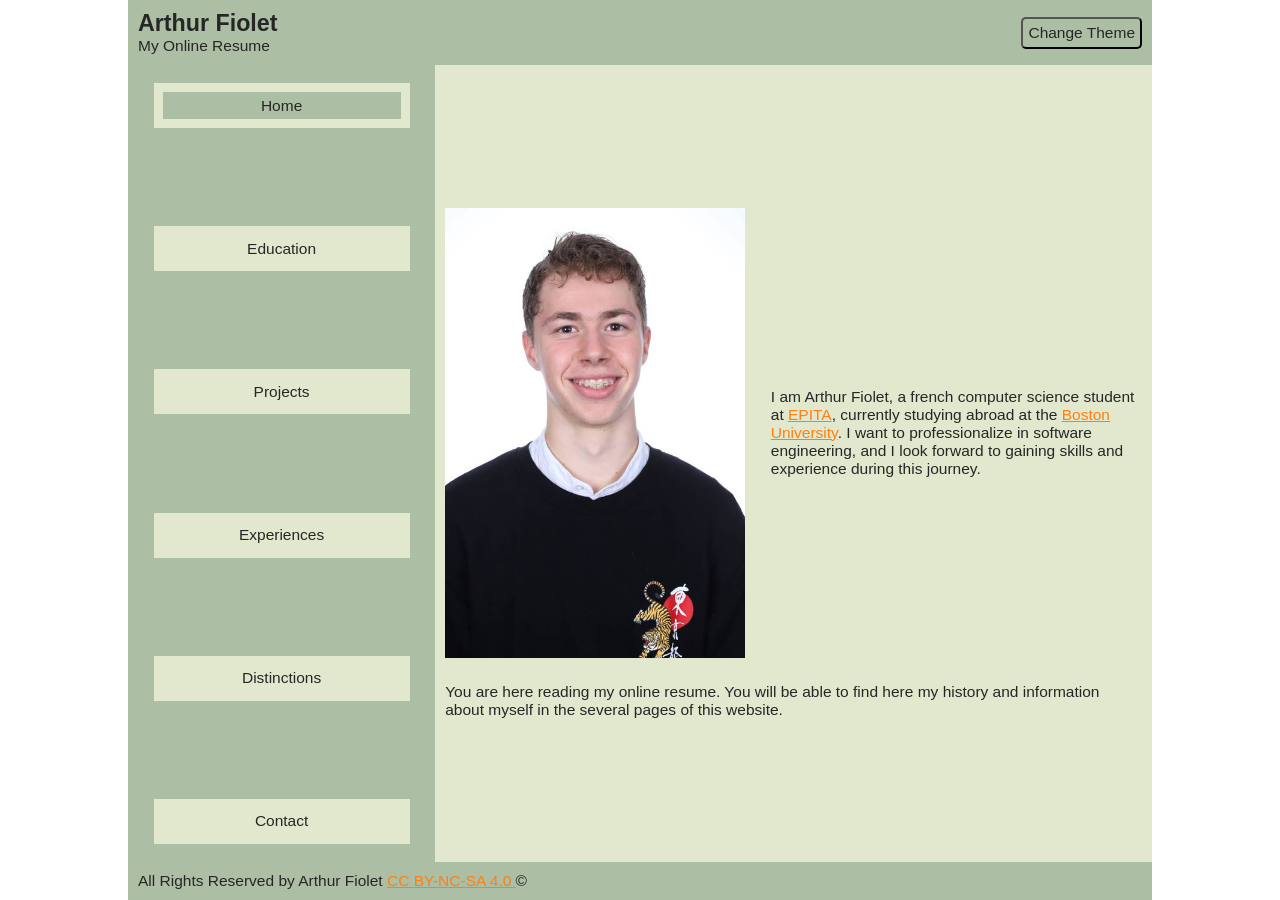
<file: index.html>
<!DOCTYPE html>
<html>

<head>
    <meta charset="UTF-8">
    <title>Home | Resume</title>
    <link rel="stylesheet" type="text/css" href="style.css">
    <meta name="google-adsense-account" content="ca-pub-6222809100864379">
</head>

<body>
    <div id="main-container">
        <header>
            <div>
                <h1>Arthur Fiolet</h1>
                <p>My Online Resume</p>
            </div>
            <button id="theme-button" onclick="switchTheme()">
                Change Theme
            </button>
        </header>
        <div id="main-row">
            <nav>
                <ul>
                    <a href="." id="selected">
                        <li>Home</li>
                    </a>
                    <a href="./education.html">
                        <li>Education</li>
                    </a>
                    <a href="./projects.html">
                        <li>Projects</li>
                    </a>
                    <a href="./experiences.html">
                        <li>Experiences</li>
                    </a>
                    <a href="./distinctions.html">
                        <li>Distinctions</li>
                    </a>
                    <a href="./contact.html">
                        <li>Contact</li>
                    </a>
                </ul>
            </nav>
            <main id="index">
                <div id="row">
                    <img src="./resources/me.jpg" alt="Portrait of Arthur Fiolet" id="portrait" />
                    <p>
                        I am Arthur Fiolet, a french computer science student at
                        <a href="https://epita.fr" target="_blank" rel="noopener noreferrer">
                            EPITA</a>, currently studying abroad at the
                        <a href="http://bu.edu" target="_blank" rel="noopener noreferrer">
                            Boston University</a>.
                        I want to professionalize in software engineering, and I look forward to gaining skills and
                        experience during this journey.
                    </p>
                </div>
                <p>
                    You are here reading my online resume. You will be able to find here my history and information
                    about myself in the several pages of this website.
                </p>
            </main>
        </div>
        <footer>
            <p>
                All Rights Reserved by Arthur Fiolet
                <a href="https://creativecommons.org/licenses/by-nc-sa/4.0/" target="_blank" rel="noopener noreferrer">
                    CC BY-NC-SA 4.0
                </a>
                &copy
            </p>
        </footer>
    </div>
    <script src="./script.js"></script>
</body>

</html>
</file>
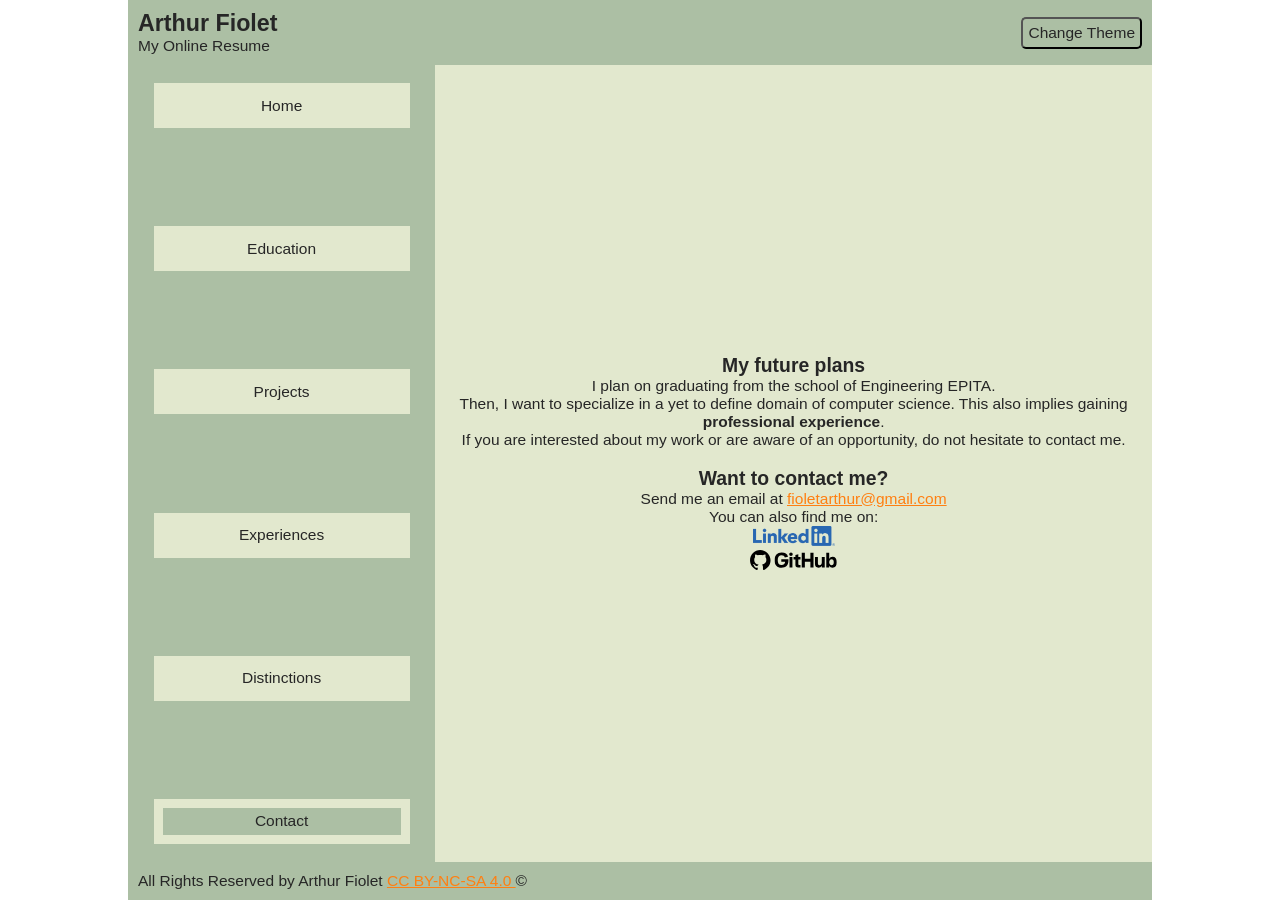
<file: contact.html>
<!DOCTYPE html>
<html>

<head>
    <meta charset="UTF-8">
    <title>Contact | Resume</title>
    <link rel="stylesheet" type="text/css" href="style.css">
    <meta name="google-adsense-account" content="ca-pub-6222809100864379">
</head>

<body>
    <div id="main-container">
        <header>
            <div>
                <h1>Arthur Fiolet</h1>
                <p>My Online Resume</p>
            </div>
            <button id="theme-button" onclick="switchTheme()">
                Change Theme
            </button>
        </header>
        <div id="main-row">
            <nav>
                <ul>
                    <a href=".">
                        <li>Home</li>
                    </a>
                    <a href="./education.html">
                        <li>Education</li>
                    </a>
                    <a href="./projects.html">
                        <li>Projects</li>
                    </a>
                    <a href="./experiences.html">
                        <li>Experiences</li>
                    </a>
                    <a href="./distinctions.html">
                        <li>Distinctions</li>
                    </a>
                    <a href="./contact.html" id="selected">
                        <li>Contact</li>
                    </a>
                </ul>
            </nav>
            <main id="contact">
                <h2>My future plans</h2>
                <p>I plan on graduating from the school of Engineering EPITA.</p>
                <p>
                    Then, I want to specialize in a yet to define domain of computer science. This also implies gaining
                    <b>professional experience</b>.<br>
                    If you are interested about my work or are aware of an opportunity, do not hesitate to contact me.
                    <br><br>
                </p>

                <h2>Want to contact me?</h2>
                <p>Send me an email at <a href="mailto:fioletarthur@gmail.com">fioletarthur@gmail.com</a></p>
                <p>You can also find me on:</p>
                <ul>
                    <li><a href="https://linkedin.com/in/arthur-fiolet"><img src="./resources/linkedin.png"
                                alt="linkedin logo"></a></li>
                    <li><a href="https://github.com/Kilso80"><img src="./resources/github_name.svg"
                                alt="github logo"></a></li>
                </ul>
            </main>
        </div>
        <footer>
            <p>
                All Rights Reserved by Arthur Fiolet
                <a href="https://creativecommons.org/licenses/by-nc-sa/4.0/" target="_blank" rel="noopener noreferrer">
                    CC BY-NC-SA 4.0
                </a>
                &copy
            </p>
        </footer>
    </div>
    <script src="./script.js"></script>
</body>

</html>
</file>
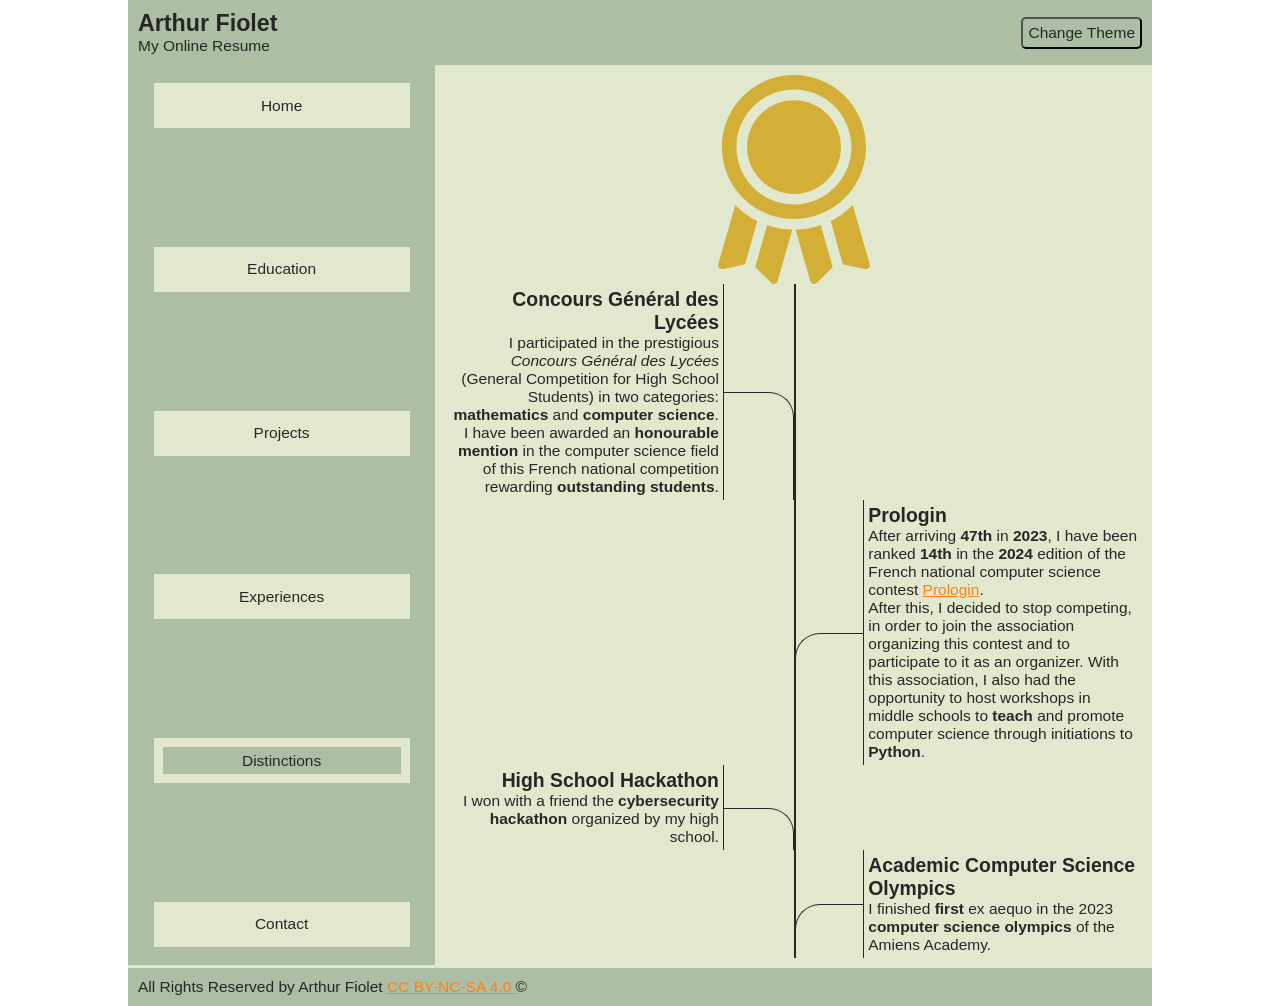
<file: distinctions.html>
<!DOCTYPE html>
<html>

<head>
    <meta charset="UTF-8">
    <title>Distinctions | Resume</title>
    <link rel="stylesheet" type="text/css" href="style.css">
    <meta name="google-adsense-account" content="ca-pub-6222809100864379">
</head>

<body>
    <div id="main-container">
        <header>
            <div>
                <h1>Arthur Fiolet</h1>
                <p>My Online Resume</p>
            </div>
            <button id="theme-button" onclick="switchTheme()">
                Change Theme
            </button>
        </header>
        <div id="main-row">
            <nav>
                <ul>
                    <a href=".">
                        <li>Home</li>
                    </a>
                    <a href="./education.html">
                        <li>Education</li>
                    </a>
                    <a href="./projects.html">
                        <li>Projects</li>
                    </a>
                    <a href="./experiences.html">
                        <li>Experiences</li>
                    </a>
                    <a href="./distinctions.html" id="selected">
                        <li>Distinctions</li>
                    </a>
                    <a href="./contact.html">
                        <li>Contact</li>
                    </a>
                </ul>
            </nav>
            <main id="distinctions">
                <img src="./resources/medal.svg" alt="Medal decorative distinction">
                <ul>
                    <li>
                        <h2>Concours Général des Lycées</h2>
                        <p>
                            I participated in the prestigious <i>Concours Général des Lycées</i>
                            (General Competition for High School Students) in two categories:
                            <b>mathematics</b> and <b>computer science</b>.
                            I have been awarded an <b>honourable mention</b> in
                            the computer science field of this French national competition
                            rewarding <b>outstanding students</b>.
                        </p>
                        <div class="decorator"></div>
                    </li>
                    <li>
                        <h2>Prologin</h2>
                        <p>
                            After arriving <b>47th</b> in <b>2023</b>, I have been ranked <b>14th</b> in the
                            <b>2024</b> edition of the French national computer science contest
                            <a href="https://prologin.org" target="_blank" rel="noopener noreferrer">Prologin</a>.
                            <br>
                            After this, I decided to stop competing, in order to join the association organizing this
                            contest and to participate to it as an organizer. With this association, I also had the
                            opportunity to host workshops in middle schools to <b>teach</b> and promote computer science
                            through initiations to <b>Python</b>.
                        </p>
                        <div class="decorator"></div>
                    </li>
                    <li>
                        <h2>High School Hackathon</h2>
                        <p>
                            I won with a friend the <b>cybersecurity hackathon</b> organized by my high school.
                        </p>
                        <div class="decorator"></div>
                    </li>
                    <li>
                        <h2>Academic Computer Science Olympics</h2>
                        <p>
                            I finished <b>first</b> ex aequo in the 2023 <b>computer science olympics</b> of the Amiens
                            Academy.
                        </p>
                        <div class="decorator"></div>
                    </li>
                    <div id="line"></div>
                </ul>
            </main>
        </div>
        <footer>
            <p>
                All Rights Reserved by Arthur Fiolet
                <a href="https://creativecommons.org/licenses/by-nc-sa/4.0/" target="_blank" rel="noopener noreferrer">
                    CC BY-NC-SA 4.0
                </a>
                &copy
            </p>
        </footer>
    </div>
    <script src="./script.js"></script>
</body>

</html>
</file>
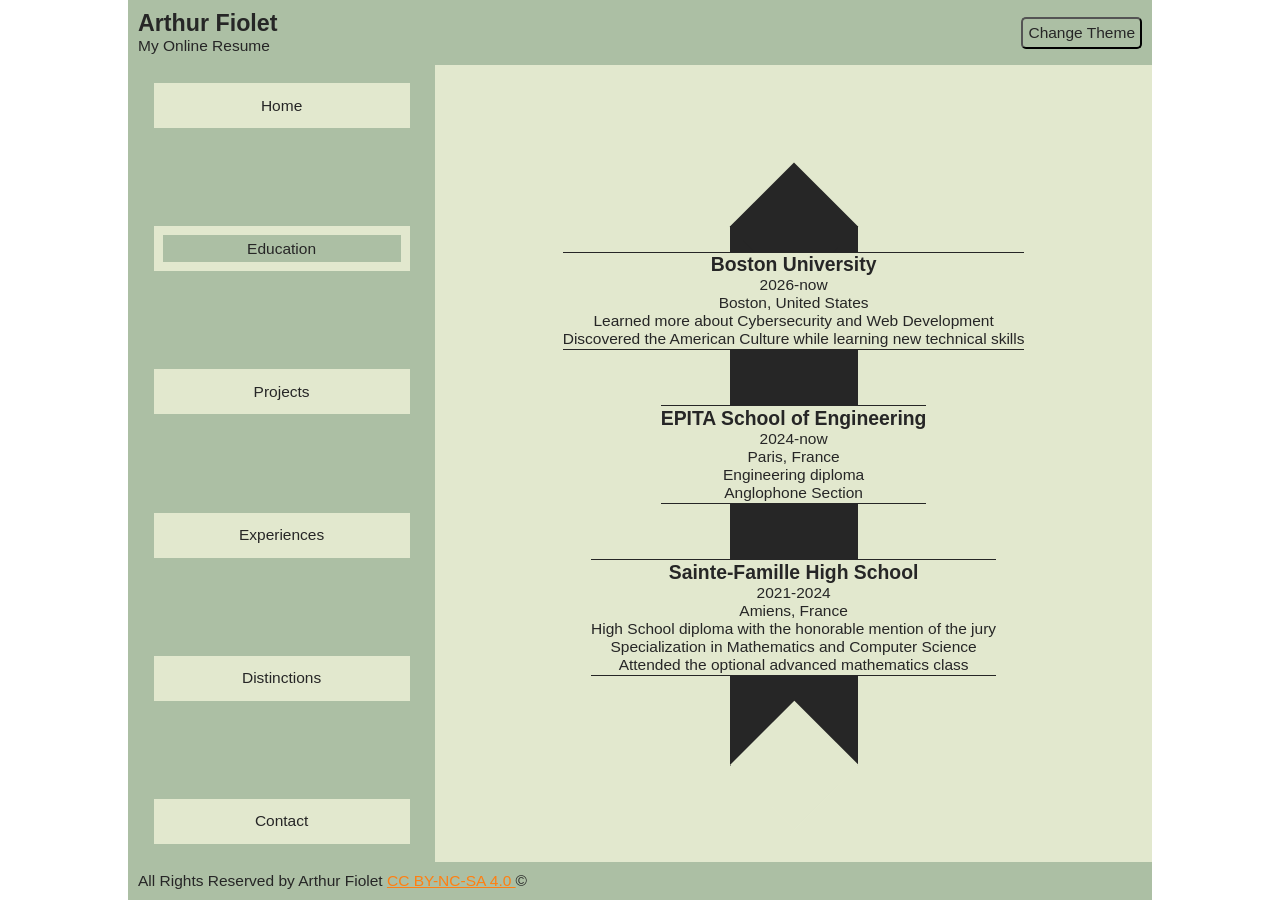
<file: education.html>
<!DOCTYPE html>
<html>

<head>
    <meta charset="UTF-8">
    <title>Education | Resume</title>
    <link rel="stylesheet" type="text/css" href="style.css">
    <meta name="google-adsense-account" content="ca-pub-6222809100864379">
</head>

<body>
    <div id="main-container">
        <header>
            <div>
                <h1>Arthur Fiolet</h1>
                <p>My Online Resume</p>
            </div>
            <button id="theme-button" onclick="switchTheme()">
                Change Theme
            </button>
        </header>
        <div id="main-row">
            <nav>
                <ul>
                    <a href=".">
                        <li>Home</li>
                    </a>
                    <a href="./education.html" id="selected">
                        <li>Education</li>
                    </a>
                    <a href="./projects.html">
                        <li>Projects</li>
                    </a>
                    <a href="./experiences.html">
                        <li>Experiences</li>
                    </a>
                    <a href="./distinctions.html">
                        <li>Distinctions</li>
                    </a>
                    <a href="./contact.html">
                        <li>Contact</li>
                    </a>
                </ul>
            </nav>
            <main id="education">
                <ol>
                    <li>
                        <h2>Boston University</h2>
                        <p class="date">2026-now</p>
                        <p class="place">Boston, United States</p>
                        <ul>
                            <li>Learned more about Cybersecurity and Web Development</li>
                            <li>Discovered the American Culture while learning new technical skills</li>
                        </ul>
                    </li>
                    <li>
                        <h2>EPITA School of Engineering</h2>
                        <p class="date">2024-now</p>
                        <p class="place">Paris, France</p>
                        <ul>
                            <li>Engineering diploma</li>
                            <li>Anglophone Section</li>
                        </ul>
                    </li>
                    <li>
                        <h2>Sainte-Famille High School</h2>
                        <p class="date">2021-2024</p>
                        <p class="place">Amiens, France</p>
                        <ul>
                            <li>High School diploma with the honorable mention of the jury</li>
                            <li>Specialization in Mathematics and Computer Science</li>
                            <li>Attended the optional advanced mathematics class</li>
                        </ul>
                    </li>
                    <div id="arrow"></div>
                </ol>
            </main>
        </div>
        <footer>
            <p>
                All Rights Reserved by Arthur Fiolet
                <a href="https://creativecommons.org/licenses/by-nc-sa/4.0/" target="_blank" rel="noopener noreferrer">
                    CC BY-NC-SA 4.0
                </a>
                &copy
            </p>
        </footer>
    </div>
    <script src="./script.js"></script>
</body>

</html>
</file>
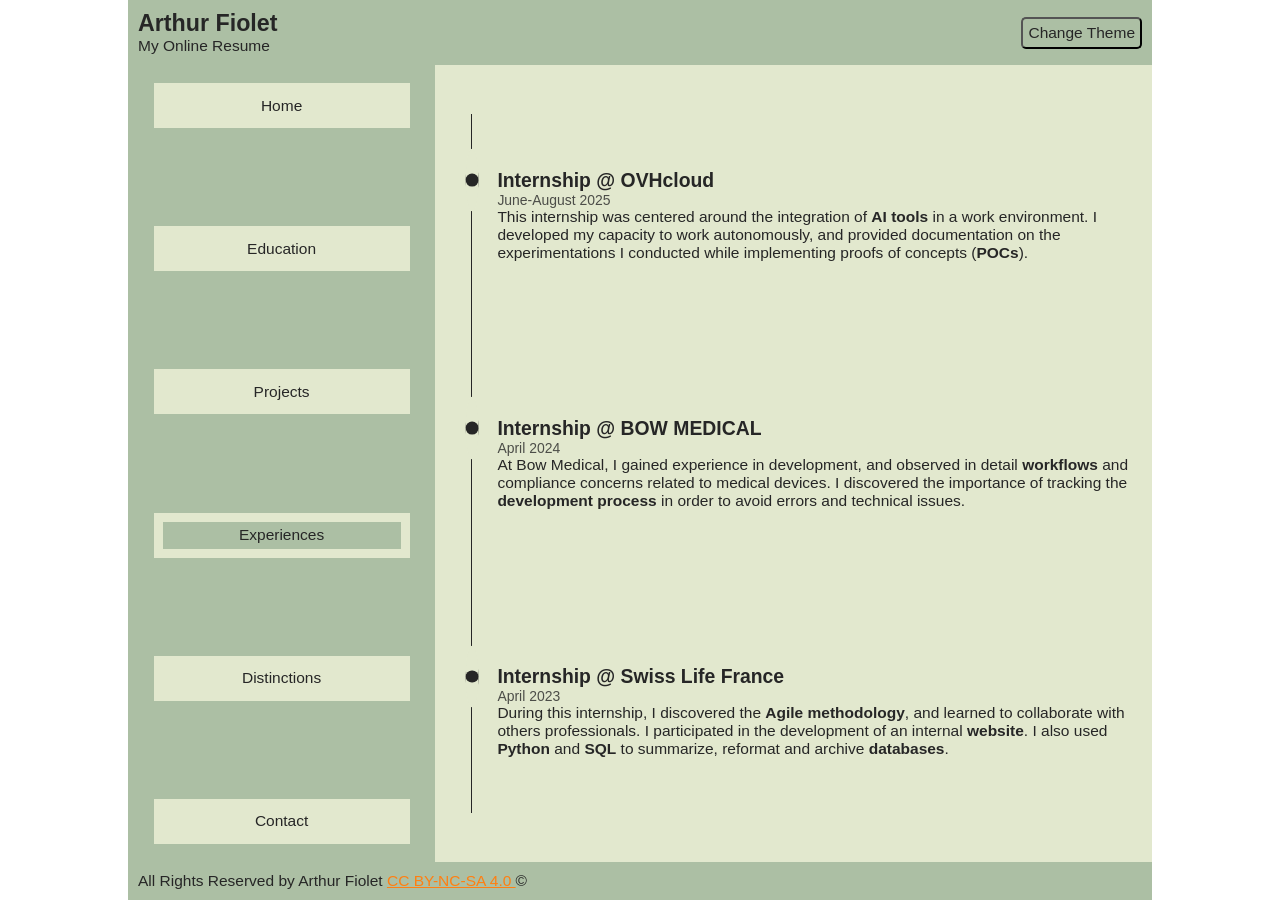
<file: experiences.html>
<!DOCTYPE html>
<html>

<head>
    <meta charset="UTF-8">
    <title>Experiences | Resume</title>
    <link rel="stylesheet" type="text/css" href="style.css">
    <meta name="google-adsense-account" content="ca-pub-6222809100864379">
</head>

<body>
    <div id="main-container">
        <header>
            <div>
                <h1>Arthur Fiolet</h1>
                <p>My Online Resume</p>
            </div>
            <button id="theme-button" onclick="switchTheme()">
                Change Theme
            </button>
        </header>
        <div id="main-row">
            <nav>
                <ul>
                    <a href=".">
                        <li>Home</li>
                    </a>
                    <a href="./education.html">
                        <li>Education</li>
                    </a>
                    <a href="./projects.html">
                        <li>Projects</li>
                    </a>
                    <a href="./experiences.html" id="selected">
                        <li>Experiences</li>
                    </a>
                    <a href="./distinctions.html">
                        <li>Distinctions</li>
                    </a>
                    <a href="./contact.html">
                        <li>Contact</li>
                    </a>
                </ul>
            </nav>
            <main id="experiences">
                <ul>
                    <li>
                        <h2>Internship @ OVHcloud</h2>
                        <p class="date">June-August 2025</p>
                        <p>
                            This internship was centered around the integration of <b>AI tools</b> in a work
                            environment. I
                            developed my capacity to work autonomously, and provided documentation on the
                            experimentations I conducted while implementing proofs of concepts (<b>POCs</b>).
                        </p>
                    </li>
                    <li>
                        <h2>Internship @ BOW MEDICAL</h2>
                        <p class="date">April 2024</p>
                        <p>
                            At Bow Medical, I gained experience in development, and observed in detail <b>workflows</b>
                            and
                            compliance concerns related to medical devices. I discovered the importance of tracking the
                            <b>development process</b> in order to avoid errors and technical issues.
                        </p>
                    </li>
                    <li>
                        <h2>Internship @ Swiss Life France</h2>
                        <p class="date">April 2023</p>
                        <p>
                            During this internship, I discovered the <b>Agile methodology</b>, and learned to
                            collaborate with others professionals. I participated in the development of an internal
                            <b>website</b>. I also used <b>Python</b> and <b>SQL</b> to summarize, reformat and archive
                            <b>databases</b>.
                        </p>
                    </li>
                </ul>
            </main>
        </div>
        <footer>
            <p>
                All Rights Reserved by Arthur Fiolet
                <a href="https://creativecommons.org/licenses/by-nc-sa/4.0/" target="_blank" rel="noopener noreferrer">
                    CC BY-NC-SA 4.0
                </a>
                &copy
            </p>
        </footer>
    </div>
    <script src="./script.js"></script>
</body>

</html>
</file>
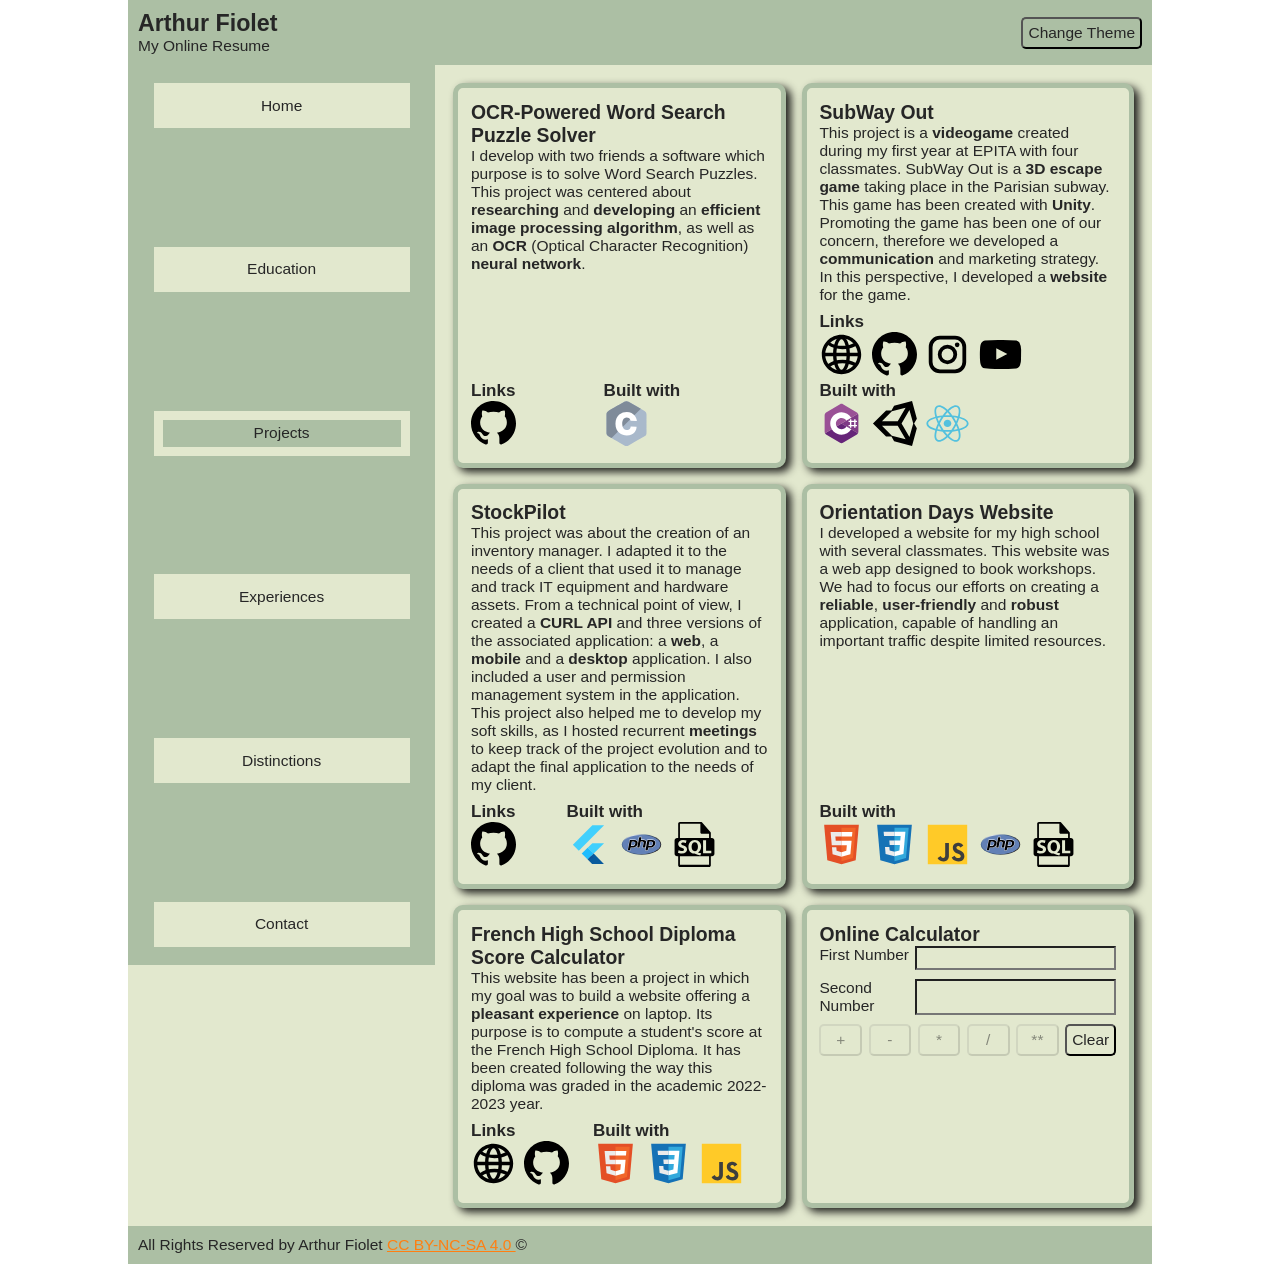
<file: projects.html>
<!DOCTYPE html>
<html>

<head>
    <meta charset="UTF-8">
    <title>Projects | Resume</title>
    <link rel="stylesheet" type="text/css" href="style.css">
    <meta name="google-adsense-account" content="ca-pub-6222809100864379">
</head>

<body>
    <div id="main-container">
        <header>
            <div>
                <h1>Arthur Fiolet</h1>
                <p>My Online Resume</p>
            </div>
            <button id="theme-button" onclick="switchTheme()">
                Change Theme
            </button>
        </header>
        <div id="main-row">
            <nav>
                <ul>
                    <a href=".">
                        <li>Home</li>
                    </a>
                    <a href="./education.html">
                        <li>Education</li>
                    </a>
                    <a href="./projects.html" id="selected">
                        <li>Projects</li>
                    </a>
                    <a href="./experiences.html">
                        <li>Experiences</li>
                    </a>
                    <a href="./distinctions.html">
                        <li>Distinctions</li>
                    </a>
                    <a href="./contact.html">
                        <li>Contact</li>
                    </a>
                </ul>
            </nav>
            <main id="projects">
                <ul>
                    <li>
                        <div class="card-content">
                            <h2>OCR-Powered Word Search Puzzle Solver</h2>
                            <p>
                                I develop with two friends a software which purpose is to solve Word Search Puzzles.
                                This project was centered about <b>researching</b> and <b>developing</b> an <b>efficient
                                    image processing algorithm</b>, as well as an <b>OCR</b> (Optical Character
                                Recognition)
                                <b>neural network</b>.
                            </p>
                        </div>
                        <div class="row">
                            <div>
                                <h3>Links</h3>
                                <ul>
                                    <li><a href="https://github.com/The-TriOCR/word-searcher" target="_blank"
                                            rel="noopener noreferrer"><img src="./resources/github.svg" alt="GitHub"></a></li>
                                </ul>
                            </div>
                            <div>
                                <h3>Built with</h3>
                                <ul>
                                    <li><img src="./resources/c.svg" alt="C"></li>
                                </ul>
                            </div>
                        </div>
                    </li>
                    <li>
                        <div class="card-content">
                            <h2>SubWay Out</h2>
                            <p>
                                This project is a <b>videogame</b> created during my first year at EPITA with four
                                classmates.
                                SubWay Out is a <b>3D escape game</b> taking place in the Parisian subway.
                                This game has been created with <b>Unity</b>.
                                Promoting the game has been one of our concern, therefore we developed a
                                <b>communication</b> and marketing strategy.
                                In this perspective, I developed a <b>website</b> for the game.
                            </p>
                        </div>
                        <div class="row">
                            <div>
                                <h3>Links</h3>
                                <ul>
                                    <li><a href="https://head4che-prod.github.io/" target="_blank"
                                            rel="noopener noreferrer"><img src="./resources/website.svg" alt="Website"></a></li>
                                    <li><a href="https://github.com/Head4che-Prod" target="_blank"
                                            rel="noopener noreferrer"><img src="./resources/github.svg" alt="GitHub"></a></li>
                                    <li><a href="https://www.instagram.com/head4che.prod.co/" target="_blank"
                                            rel="noopener noreferrer"><img src="./resources/instagram.svg" alt="instagram"></a>
                                    </li>
                                    <li><a href="https://www.youtube.com/watch?v=CKALwMykcis" target="_blank"
                                            rel="noopener noreferrer"><img src="./resources/youtube.svg" alt="YouTube"></a></li>
                                </ul>
                            </div>
                            <div>
                                <h3>Built with</h3>
                                <ul>
                                    <li><img src="./resources/csharp.svg" alt="C#"></li>
                                    <li><img src="./resources/unity.svg" alt="Unity"></li>
                                    <li><img src="./resources/react.svg" alt="React"></li>
                                </ul>
                            </div>
                        </div>
                    </li>
                    <li>
                        <div class="card-content">
                            <h2>StockPilot</h2>
                            <p>
                                This project was about the creation of an inventory manager. I adapted it to the needs
                                of a
                                client that used it to manage and track IT equipment and hardware assets.
                                From a technical point of view, I created a <b>CURL API</b> and three versions of the
                                associated application: a <b>web</b>, a <b>mobile</b> and a <b>desktop</b> application.
                                I
                                also included a user and permission management system in the application.
                                This project also helped me to develop my soft skills, as I hosted recurrent
                                <b>meetings</b>
                                to keep track of the project evolution and to adapt the final application to the needs
                                of my
                                client.
                            </p>
                        </div>
                        <div class="row">
                            <div>
                                <h3>Links</h3>
                                <ul>
                                    <li><a href="https://github.com/Kilso80/StockPilot" target="_blank"
                                            rel="noopener noreferrer"><img src="./resources/github.svg" alt="GitHub"></a></li>
                                </ul>
                            </div>
                            <div>
                                <h3>Built with</h3>
                                <ul>
                                    <li><img src="./resources/flutter.svg" alt="Flutter"></li>
                                    <li><img src="./resources/php.svg" alt="PHP"></li>
                                    <li><img src="./resources/sql.svg" alt="SQL"></li>
                                </ul>
                            </div>
                        </div>
                    </li>
                    <li>
                        <div class="card-content">
                            <h2>Orientation Days Website</h2>
                            <p>
                                I developed a website for my high school with several classmates.
                                This website was a web app designed to book workshops.
                                We had to focus our efforts on creating a <b>reliable</b>,
                                <b>user-friendly</b> and <b>robust</b> application, capable of handling
                                an important traffic despite limited resources.
                            </p>
                        </div>
                        <div class="row">
                            <div>
                                <h3>Built with</h3>
                                <ul>
                                    <li><img src="./resources/html.svg" alt="HTML"></li>
                                    <li><img src="./resources/css.svg" alt="CSS"></li>
                                    <li><img src="./resources/js.svg" alt="JavaScript"></li>
                                    <li><img src="./resources/php.svg" alt="PHP"></li>
                                    <li><img src="./resources/sql.svg" alt="SQL"></li>
                                </ul>
                            </div>
                        </div>
                    </li>
                    <li>
                        <div class="card-content">
                            <h2>French High School Diploma Score Calculator</h2>
                            <p>
                                This website has been a project in which my goal was to build a website offering a
                                <b>pleasant experience</b> on laptop.
                                Its purpose is to compute a student's score at the French High School Diploma.
                                It has been created following the way this diploma was graded in the academic 2022-2023
                                year.
                            </p>
                        </div>
                        <div class="row">
                            <div>
                                <h3>Links</h3>
                                <ul>
                                    <li><a href="https://kilso80.github.io/calculateur-moyenne-bac/" target="_blank"
                                            rel="noopener noreferrer"><img src="./resources/website.svg" alt="Website"></a></li>
                                    <li><a href="https://github.com/Kilso80/calculateur-moyenne-bac" target="_blank"
                                            rel="noopener noreferrer"><img src="./resources/github.svg" alt="GitHub"></a></li>
                                </ul>
                            </div>
                            <div>
                                <h3>Built with</h3>
                                <ul>
                                    <li><img src="./resources/html.svg" alt="HTML"></li>
                                    <li><img src="./resources/css.svg" alt="CSS"></li>
                                    <li><img src="./resources/js.svg" alt="JavaScript"></li>
                                </ul>
                            </div>
                        </div>
                    </li>
                    <li id="calculator">
                        <div class="card-content">
                            <h2>Online Calculator</h2>
                            <div class="in-container">
                                <label for="nb1">First Number</label><input type="number" id="nb1">
                            </div>
                            <div class="in-container">
                                <label for="nb2">Second Number</label><input type="number" id="nb2">
                            </div>
                            <div id="buttons">
                                <button id="plus">+</button>
                                <button id="minus">-</button>
                                <button id="times">*</button>
                                <button id="divide">/</button>
                                <button id="power">**</button>
                                <button id="clear">Clear</button>
                            </div>
                        </div>
                        <h3 id="output"></h3>
                    </li>
                </ul>
            </main>
        </div>
        <footer>
            <p>
                All Rights Reserved by Arthur Fiolet
                <a href="https://creativecommons.org/licenses/by-nc-sa/4.0/" target="_blank" rel="noopener noreferrer">
                    CC BY-NC-SA 4.0
                </a>
                &copy
            </p>
        </footer>
    </div>
    <script src="./script.js"></script>
    <script src="./calculator.js"></script>
</body>

</html>
</file>
<file: style.css>
/*      Flexbox self-reminder
 * - flex-direction
 * - justify content (aka main-axis alignment)
 * - align-items (aka cross-axis alignment
 * - align-content (if main axis is row and you have != columns, corresponds to how they are aligned)
 */

/* --------- general --------- */

:root {
    --main-bg: #E2E8CE;
    --secondary-bg: #ACBFA4;
    --main-text: #262626;
    --accent-color: #FF7F11;
}

:root.dark {
    --main-bg: #2C3639;
    --secondary-bg: #3F4E4F;
    --main-text: #DCD7C9;
    --accent-color: #A27B5C;
}

@import url('https://fonts.googleapis.com/css2?family=Ubuntu:ital,wght@0,300;0,400;0,500;0,700;1,300;1,400;1,500;1,700&display=swap');

* {
    margin: 0;
    box-sizing: border-box;
    color: var(--main-text);
    background-color: transparent;
    font-size: calc(2px + 1.5vmin);
    font-family: 'Ubuntu', sans-serif;
}

a {
    color: var(--accent-color);
}

h1 {
    font-size: 150%;
}

h2 {
    font-size: 125%;
}

h3 {
    font-size: 110%;
}

li {
    list-style: none;
}

ul, ol {
    padding-left: 0;
}

img {
    max-width: 100%;
}

button {
    padding: 5px;
    border-radius: 5px;
}

#main-container {
    width: 80vw;
    margin: 0 auto;
    min-height: 100vh;
    min-height: 100dvh;
    background-color: var(--main-bg);

    display: flex;
    flex-direction: column;
}

footer {
    width: 100%;
}

header {
    display: flex;
    justify-content: space-between;
    align-items: center;
}

header, footer, main {
    padding: 10px;
}

footer, header, nav {
    background-color: var(--secondary-bg);
    z-index: 10;
}

#main-row {
    display: flex;
    flex-direction: row;
    flex-grow: 1;
}

main {
    flex-grow: 1;
    display: flex;
    flex-direction: column;
    justify-content: center;
}

/* --------- navbar --------- */

nav {
    padding: 2vh 2vw;
    text-align: center;
    position: sticky;
    top: 0;
    max-height: 100vh;
    width: 30%;
    flex-shrink: 0;
}

nav ul {
    display: flex;
    flex-direction: column;
    justify-content: space-between;
    height: 100%;
    gap: 2vh;
}

nav a {
    text-decoration: none;
    background-color: var(--main-bg);
    color: var(--secondary-bg);
    position: relative;
    height: 5vh;
}

nav li {
    position: relative;
    top: 50%;
    transform: translateY(-50%);
}

nav a#selected {
    background-color: var(--secondary-bg);
    border: var(--main-bg) solid 1vmin;
}

@media screen and (max-width: 750px) {
    #main-row { /* Good choice of class name I know :) */
        flex-direction: column;
    }

    header {
        text-align: center;
        justify-content: end;
    }

    header div {
        position: absolute;
        left: 50%;
        transform: translateX(-50%);
    }
    
    nav {
        padding: 1vh 1vw;
        width: 100%;
        z-index: 1;
    }

    nav ul {
        flex-direction: row;
        gap: 1vw;
    }
    
    nav a {
        flex-grow: 1;
    }

    nav li {
        font-size: calc(2px + 1.2vw);
    }
}

/* ---------- home --------- */

#portrait {
    max-width: 50vw;
    max-height: 50vh;
    display: inline;
    align-self: center;
}

#index #row {
    display: flex;
    flex-direction: row;
    align-items: center;
    gap: 2vw;
    margin-bottom: 2vw;
}

@media screen and (max-width: 800px) {
    #index #row {
        flex-direction: column;
    }
}

/* -------- education -------- */

#education ol {
    display: flex;
    flex-direction: column;
    align-items: center;
    text-align: center;
    justify-content: space-between;
    min-height: calc(100% - 10vw - 25vh);
    margin: 10vh 0 10vh;
    gap: 5vh;
    position: relative;
}

#education #arrow {
    position: absolute;
    top: calc(-10vh + 5vw);
    height: calc(100% + 20vh - 5vw);
    width: 10vw;
    background-color: var(--main-text);
}

#education #arrow::before, #education #arrow::after {
    height: calc(sqrt(50) * 1vw);
    width: calc(sqrt(50) * 1vw);
    content: "";
    position: absolute;
    left: 0;
}

#education #arrow::before {
    /* This is the negative ^ at the bottom of the arrow */
    background-color: var(--main-bg);
    transform: rotate(-45deg);
    transform-origin: top left;
    bottom: -7vw;
}

#education #arrow::after {
    /* This is the ^ At the top of the arrow */
    background-color: var(--main-text);
    transform: rotate(45deg);
    transform-origin: bottom left;
    top: -7vw;
}

#education > ol > li {
    padding: .1vh 0;
    background-color: var(--main-bg);
    z-index: 1;
    border-top: var(--main-text) solid thin;
    border-bottom: var(--main-text) solid thin;
}

/* --------- projects -------- */

#projects > ul {
    padding: 8px;

    display: flex;
    flex-direction: row;
    align-items: stretch;
    justify-content: space-around;
    flex-wrap: wrap;
    gap: 16px;
}

#projects > ul > li {
    background-color: var(--main-bg);
    border: var(--secondary-bg) solid 5px;
    box-shadow: 5px 4px 8px #000D;
    border-radius: 10px;

    padding: 1vw;
    flex: 1 1 300px;

    display: flex;
    flex-direction: column;
}
#projects ul ul {
    padding: 0;
    display: flex;
    flex-wrap: wrap;
    gap: 8px;
}

#projects ul li > .card-content {
    flex-grow: 1;
    margin-bottom: 8px;
}

#projects ul li > .row {
    display: flex;
    flex-direction: row;
    flex-wrap: wrap;
}

#projects ul li > .row > div {
    flex-grow: 1;
}

#projects ul ul li img {
    max-width: 5vmin;
}

/* -------- calculator ------- */

.in-container {
    margin-bottom: 1vh;
    display: flex;
    flex-direction: row;
}

.in-container label {
    flex-grow: 1;
}

#calculator #buttons {
    display: flex;
    justify-content: space-between;
    gap: .5vw;
}

#calculator #buttons button {
    flex: 1 1 2vw;
}

#calculator #buttons button[disabled] {
    filter: opacity(50%);
}

#calculator #output {
    text-align: center;
}

#calculator #output.negative {
    color: red;
}


/* ------- experiences ------- */

#experiences ul {
    margin: 5% 0 5% 2vw;
    height: 90%;
    display: flex;
    flex-direction: column;
    padding-left: 2vw;
    gap: 5vh;
    justify-content: space-around;
    border-left: .1vw solid var(--main-text);
}

#experiences li h2 {
    position: relative;
}

#experiences li h2::before { /* This is the little nice dot on the left line */
    content: "";
    position: absolute;
    left: -2vw;
    top: 50%;
    transform: translate(-50%, -50%);
    border-top: var(--main-bg) solid 2vw;
    border-bottom: var(--main-bg) solid 2vw;
    width: 1vw;
    height: 1vw;
    border-radius: 100%;
    background-color: var(--main-text);
}

#experiences .date {
    filter: opacity(80%);
    font-size: 90%;
}

/* ------- distinctions ------ */

#distinctions img {
    max-width: 30%;
    transform: translateX(-50%);
    position: relative;
    left: 50%;
}

#distinctions ul {
    padding: 0;
    position: relative;
}

#line {
    height: 100%;
    width: 0;
    border: var(--main-text) solid thin;
    position: absolute;
    top: 0;
    left: 50%;
}

#distinctions li {
    max-width: 40%;
    padding: 4px;
    position: relative;
}

#distinctions li:nth-child(2n) {
    margin-left: 60%;
    text-align: left;
    border-left: thin solid var(--main-text);
}

#distinctions li:nth-child(2n + 1) {
    margin-right: 60%;
    text-align: end;
    border-right: thin solid var(--main-text);
}

#distinctions .decorator {
    height: 50%;
    position: absolute;
    top: 50%;
    border-top: var(--main-text) solid thin;
}

#distinctions li:nth-child(2n + 1) .decorator {
    border-right: var(--main-text) solid thin;
    border-top-right-radius: 25px;
    width: calc(25% + 2px);  /* Because of the 4px padding, else it does not match the #line */
    right: calc(-25% - 2px);
}

#distinctions li:nth-child(2n) .decorator {
    border-left: var(--main-text) solid thin;
    border-top-left-radius: 25px;
    width: 25%;
    left: -25%;
}
/* --------- contact --------- */

#contact {
    text-align: center;
}

#contact li img {
    max-height: calc(2px + 2vh);
}
</file>
